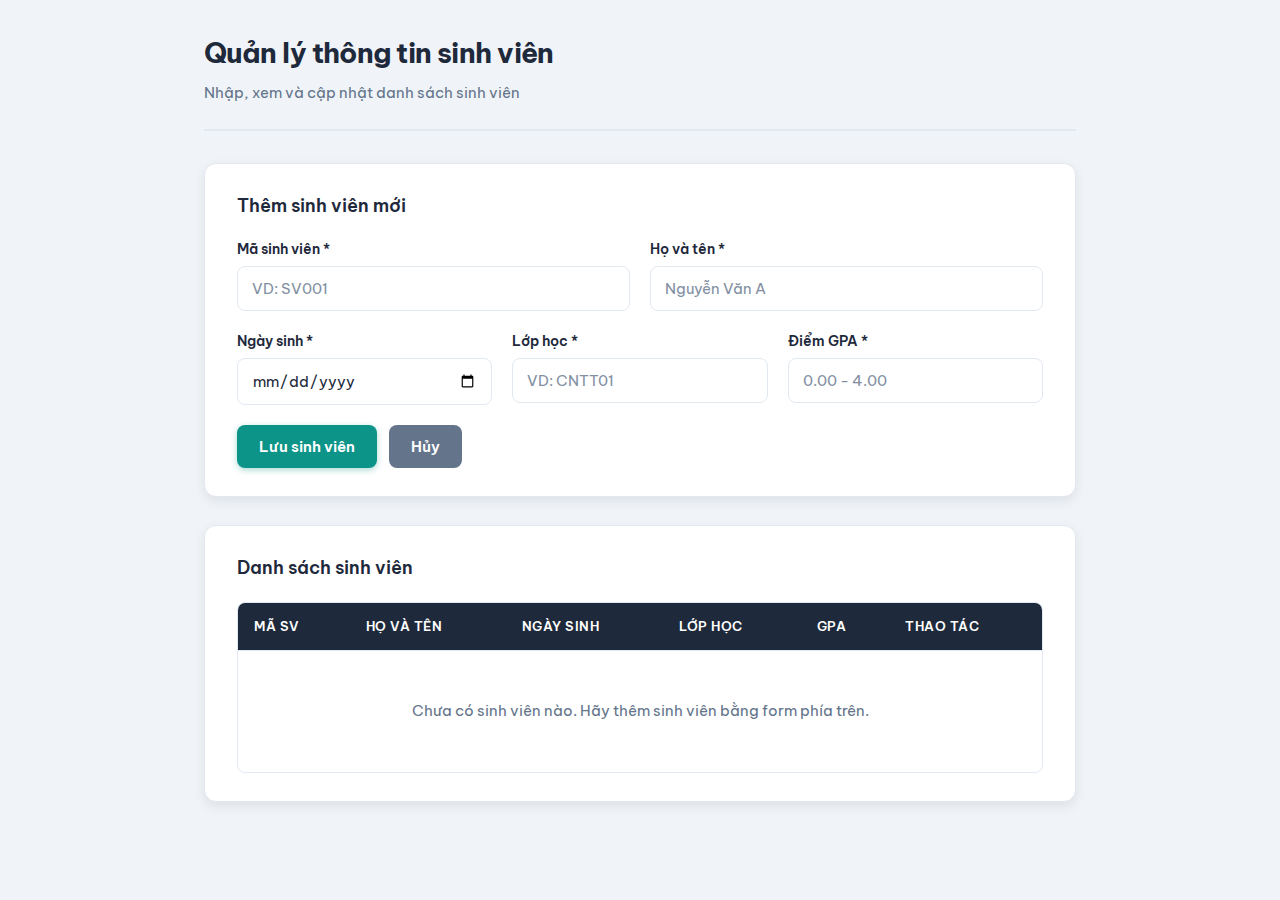
<file: index.html>
<!DOCTYPE html>
<html lang="vi">
<head>
    <meta charset="UTF-8">
    <meta name="viewport" content="width=device-width, initial-scale=1.0">
    <title>Quản lý sinh viên</title>
    <link rel="preconnect" href="https://fonts.googleapis.com">
    <link rel="preconnect" href="https://fonts.gstatic.com" crossorigin>
    <link href="https://fonts.googleapis.com/css2?family=Be+Vietnam+Pro:wght@400;500;600;700&display=swap" rel="stylesheet">
    <link rel="stylesheet" href="styles.css">
</head>
<body>
    <header class="page-header">
        <h1>Quản lý thông tin sinh viên</h1>
        <p class="header-desc">Nhập, xem và cập nhật danh sách sinh viên</p>
    </header>

    <div class="form-section">
        <h2 id="form-title">Thêm sinh viên mới</h2>
        <form id="student-form">
            <div class="form-row">
                <div>
                    <label for="maSV">Mã sinh viên *</label>
                    <input type="text" id="maSV" required placeholder="VD: SV001">
                </div>
                <div>
                    <label for="hoTen">Họ và tên *</label>
                    <input type="text" id="hoTen" required placeholder="Nguyễn Văn A">
                </div>
            </div>
            <div class="form-row">
                <div>
                    <label for="ngaySinh">Ngày sinh *</label>
                    <input type="date" id="ngaySinh" required>
                </div>
                <div>
                    <label for="lopHoc">Lớp học *</label>
                    <input type="text" id="lopHoc" required placeholder="VD: CNTT01">
                </div>
                <div>
                    <label for="gpa">Điểm GPA *</label>
                    <input type="number" id="gpa" required min="0" max="4" step="0.01" placeholder="0.00 - 4.00">
                </div>
            </div>
            <div class="btn-group">
                <button type="submit" class="btn-primary">Lưu sinh viên</button>
                <button type="button" class="btn-secondary" id="btn-huy">Hủy</button>
            </div>
        </form>
    </div>

    <div class="table-section">
        <h2>Danh sách sinh viên</h2>
        <div id="table-container">
            <table id="student-table">
                <thead>
                    <tr>
                        <th>Mã SV</th>
                        <th>Họ và tên</th>
                        <th>Ngày sinh</th>
                        <th>Lớp học</th>
                        <th>GPA</th>
                        <th>Thao tác</th>
                    </tr>
                </thead>
                <tbody id="student-tbody">
                </tbody>
            </table>
            <p class="empty-msg" id="empty-msg">Chưa có sinh viên nào. Hãy thêm sinh viên bằng form phía trên.</p>
        </div>
    </div>

    <script>
        /**
         * Lớp Sinh viên với các thuộc tính và phương thức cập nhật
         */
        class SinhVien {
            constructor(maSV, hoTen, ngaySinh, lopHoc, gpa) {
                this.maSV = maSV;
                this.hoTen = hoTen;
                this.ngaySinh = ngaySinh;
                this.lopHoc = lopHoc;
                this.gpa = parseFloat(gpa);
            }

            // Cập nhật toàn bộ thông tin
            capNhatThongTin(maSV, hoTen, ngaySinh, lopHoc, gpa) {
                if (maSV !== undefined) this.maSV = maSV;
                if (hoTen !== undefined) this.hoTen = hoTen;
                if (ngaySinh !== undefined) this.ngaySinh = ngaySinh;
                if (lopHoc !== undefined) this.lopHoc = lopHoc;
                if (gpa !== undefined) this.gpa = parseFloat(gpa);
            }

            setMaSV(maSV) { this.maSV = maSV; }
            setHoTen(hoTen) { this.hoTen = hoTen; }
            setNgaySinh(ngaySinh) { this.ngaySinh = ngaySinh; }
            setLopHoc(lopHoc) { this.lopHoc = lopHoc; }
            setGpa(gpa) { this.gpa = parseFloat(gpa); }

            getMaSV() { return this.maSV; }
            getHoTen() { return this.hoTen; }
            getNgaySinh() { return this.ngaySinh; }
            getLopHoc() { return this.lopHoc; }
            getGpa() { return this.gpa; }
        }

        // Danh sách sinh viên 
        let danhSachSinhVien = [];
        let indexDangSua = -1; // -1: đang thêm mới, >= 0: đang sửa sinh viên tại index

        const form = document.getElementById('student-form');
        const tbody = document.getElementById('student-tbody');
        const emptyMsg = document.getElementById('empty-msg');
        const formTitle = document.getElementById('form-title');
        const btnHuy = document.getElementById('btn-huy');

        function formatDate(str) {
            if (!str) return '';
            const d = new Date(str);
            const day = String(d.getDate()).padStart(2, '0');
            const month = String(d.getMonth() + 1).padStart(2, '0');
            const year = d.getFullYear();
            return day + '/' + month + '/' + year;
        }

        function renderTable() {
            tbody.innerHTML = '';
            if (danhSachSinhVien.length === 0) {
                emptyMsg.style.display = 'block';
                return;
            }
            emptyMsg.style.display = 'none';
            danhSachSinhVien.forEach((sv, index) => {
                const tr = document.createElement('tr');
                tr.innerHTML = `
                    <td>${sv.maSV}</td>
                    <td>${sv.hoTen}</td>
                    <td>${formatDate(sv.ngaySinh)}</td>
                    <td>${sv.lopHoc}</td>
                    <td class="gpa">${sv.gpa.toFixed(2)}</td>
                    <td>
                        <div class="actions">
                            <button type="button" class="btn-edit" data-index="${index}">Sửa</button>
                            <button type="button" class="btn-delete" data-index="${index}">Xóa</button>
                        </div>
                    </td>
                `;
                tbody.appendChild(tr);
            });

            // Gắn sự kiện Sửa và Xóa
            tbody.querySelectorAll('.btn-edit').forEach(btn => {
                btn.addEventListener('click', function() {
                    const i = parseInt(this.getAttribute('data-index'), 10);
                    moFormSua(i);
                });
            });
            tbody.querySelectorAll('.btn-delete').forEach(btn => {
                btn.addEventListener('click', function() {
                    const i = parseInt(this.getAttribute('data-index'), 10);
                    if (confirm('Bạn có chắc muốn xóa sinh viên này?')) {
                        danhSachSinhVien.splice(i, 1);
                        if (indexDangSua === i) resetForm();
                        else if (indexDangSua > i) indexDangSua--;
                        renderTable();
                    }
                });
            });
        }

        function moFormSua(index) {
            indexDangSua = index;
            const sv = danhSachSinhVien[index];
            document.getElementById('maSV').value = sv.maSV;
            document.getElementById('hoTen').value = sv.hoTen;
            document.getElementById('ngaySinh').value = sv.ngaySinh;
            document.getElementById('lopHoc').value = sv.lopHoc;
            document.getElementById('gpa').value = sv.gpa;
            formTitle.textContent = 'Cập nhật thông tin sinh viên';
        }

        function resetForm() {
            indexDangSua = -1;
            form.reset();
            formTitle.textContent = 'Thêm sinh viên mới';
        }

        form.addEventListener('submit', function(e) {
            e.preventDefault();
            const maSV = document.getElementById('maSV').value.trim();
            const hoTen = document.getElementById('hoTen').value.trim();
            const ngaySinh = document.getElementById('ngaySinh').value;
            const lopHoc = document.getElementById('lopHoc').value.trim();
            const gpa = document.getElementById('gpa').value;

            if (indexDangSua >= 0) {
                // Cập nhật sinh viên hiện có bằng phương thức của đối tượng
                const sv = danhSachSinhVien[indexDangSua];
                sv.capNhatThongTin(maSV, hoTen, ngaySinh, lopHoc, gpa);
                resetForm();
            } else {
                // Kiểm tra trùng mã SV khi thêm mới
                if (danhSachSinhVien.some(s => s.maSV === maSV)) {
                    alert('Mã sinh viên đã tồn tại. Vui lòng nhập mã khác.');
                    return;
                }
                const sv = new SinhVien(maSV, hoTen, ngaySinh, lopHoc, gpa);
                danhSachSinhVien.push(sv);
                form.reset();
            }
            renderTable();
        });

        btnHuy.addEventListener('click', function() {
            resetForm();
        });

        renderTable();
    </script>
</body>
</html>
</file>
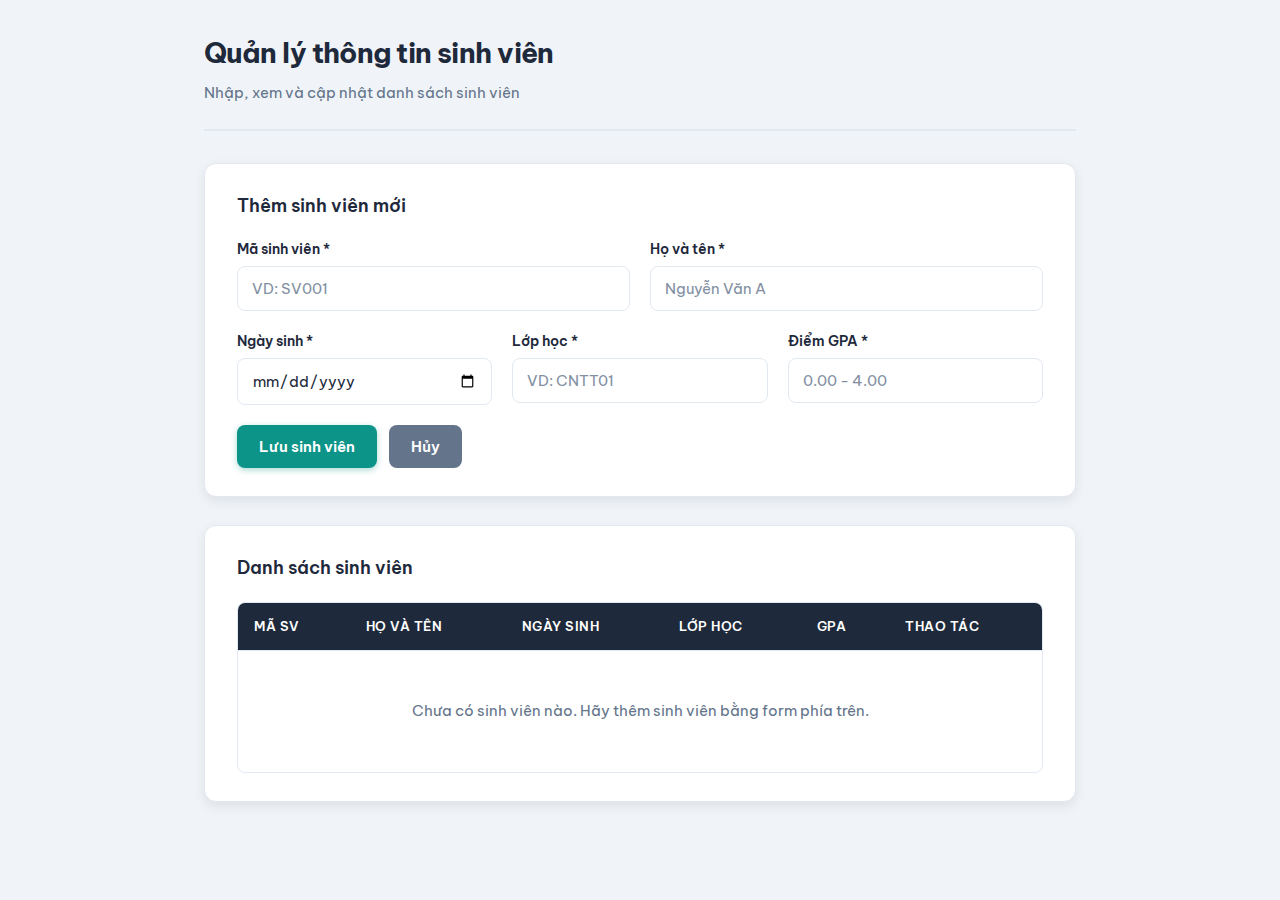
<file: sinh-vien.html>
<!DOCTYPE html>
<html lang="vi">
<head>
    <meta charset="UTF-8">
    <meta name="viewport" content="width=device-width, initial-scale=1.0">
    <title>Quản lý sinh viên</title>
    <link rel="preconnect" href="https://fonts.googleapis.com">
    <link rel="preconnect" href="https://fonts.gstatic.com" crossorigin>
    <link href="https://fonts.googleapis.com/css2?family=Be+Vietnam+Pro:wght@400;500;600;700&display=swap" rel="stylesheet">
    <link rel="stylesheet" href="sinh-vien.css">
</head>
<body>
    <header class="page-header">
        <h1>Quản lý thông tin sinh viên</h1>
        <p class="header-desc">Nhập, xem và cập nhật danh sách sinh viên</p>
    </header>

    <div class="form-section">
        <h2 id="form-title">Thêm sinh viên mới</h2>
        <form id="student-form">
            <div class="form-row">
                <div>
                    <label for="maSV">Mã sinh viên *</label>
                    <input type="text" id="maSV" required placeholder="VD: SV001">
                </div>
                <div>
                    <label for="hoTen">Họ và tên *</label>
                    <input type="text" id="hoTen" required placeholder="Nguyễn Văn A">
                </div>
            </div>
            <div class="form-row">
                <div>
                    <label for="ngaySinh">Ngày sinh *</label>
                    <input type="date" id="ngaySinh" required>
                </div>
                <div>
                    <label for="lopHoc">Lớp học *</label>
                    <input type="text" id="lopHoc" required placeholder="VD: CNTT01">
                </div>
                <div>
                    <label for="gpa">Điểm GPA *</label>
                    <input type="number" id="gpa" required min="0" max="4" step="0.01" placeholder="0.00 - 4.00">
                </div>
            </div>
            <div class="btn-group">
                <button type="submit" class="btn-primary">Lưu sinh viên</button>
                <button type="button" class="btn-secondary" id="btn-huy">Hủy</button>
            </div>
        </form>
    </div>

    <div class="table-section">
        <h2>Danh sách sinh viên</h2>
        <div id="table-container">
            <table id="student-table">
                <thead>
                    <tr>
                        <th>Mã SV</th>
                        <th>Họ và tên</th>
                        <th>Ngày sinh</th>
                        <th>Lớp học</th>
                        <th>GPA</th>
                        <th>Thao tác</th>
                    </tr>
                </thead>
                <tbody id="student-tbody">
                </tbody>
            </table>
            <p class="empty-msg" id="empty-msg">Chưa có sinh viên nào. Hãy thêm sinh viên bằng form phía trên.</p>
        </div>
    </div>

    <script>
        /**
         * Lớp Sinh viên với các thuộc tính và phương thức cập nhật
         */
        class SinhVien {
            constructor(maSV, hoTen, ngaySinh, lopHoc, gpa) {
                this.maSV = maSV;
                this.hoTen = hoTen;
                this.ngaySinh = ngaySinh;
                this.lopHoc = lopHoc;
                this.gpa = parseFloat(gpa);
            }

            // Cập nhật toàn bộ thông tin
            capNhatThongTin(maSV, hoTen, ngaySinh, lopHoc, gpa) {
                if (maSV !== undefined) this.maSV = maSV;
                if (hoTen !== undefined) this.hoTen = hoTen;
                if (ngaySinh !== undefined) this.ngaySinh = ngaySinh;
                if (lopHoc !== undefined) this.lopHoc = lopHoc;
                if (gpa !== undefined) this.gpa = parseFloat(gpa);
            }

            setMaSV(maSV) { this.maSV = maSV; }
            setHoTen(hoTen) { this.hoTen = hoTen; }
            setNgaySinh(ngaySinh) { this.ngaySinh = ngaySinh; }
            setLopHoc(lopHoc) { this.lopHoc = lopHoc; }
            setGpa(gpa) { this.gpa = parseFloat(gpa); }

            getMaSV() { return this.maSV; }
            getHoTen() { return this.hoTen; }
            getNgaySinh() { return this.ngaySinh; }
            getLopHoc() { return this.lopHoc; }
            getGpa() { return this.gpa; }
        }

        // Danh sách sinh viên 
        let danhSachSinhVien = [];
        let indexDangSua = -1; // -1: đang thêm mới, >= 0: đang sửa sinh viên tại index

        const form = document.getElementById('student-form');
        const tbody = document.getElementById('student-tbody');
        const emptyMsg = document.getElementById('empty-msg');
        const formTitle = document.getElementById('form-title');
        const btnHuy = document.getElementById('btn-huy');

        function formatDate(str) {
            if (!str) return '';
            const d = new Date(str);
            const day = String(d.getDate()).padStart(2, '0');
            const month = String(d.getMonth() + 1).padStart(2, '0');
            const year = d.getFullYear();
            return day + '/' + month + '/' + year;
        }

        function renderTable() {
            tbody.innerHTML = '';
            if (danhSachSinhVien.length === 0) {
                emptyMsg.style.display = 'block';
                return;
            }
            emptyMsg.style.display = 'none';
            danhSachSinhVien.forEach((sv, index) => {
                const tr = document.createElement('tr');
                tr.innerHTML = `
                    <td>${sv.maSV}</td>
                    <td>${sv.hoTen}</td>
                    <td>${formatDate(sv.ngaySinh)}</td>
                    <td>${sv.lopHoc}</td>
                    <td class="gpa">${sv.gpa.toFixed(2)}</td>
                    <td>
                        <div class="actions">
                            <button type="button" class="btn-edit" data-index="${index}">Sửa</button>
                            <button type="button" class="btn-delete" data-index="${index}">Xóa</button>
                        </div>
                    </td>
                `;
                tbody.appendChild(tr);
            });

            // Gắn sự kiện Sửa và Xóa
            tbody.querySelectorAll('.btn-edit').forEach(btn => {
                btn.addEventListener('click', function() {
                    const i = parseInt(this.getAttribute('data-index'), 10);
                    moFormSua(i);
                });
            });
            tbody.querySelectorAll('.btn-delete').forEach(btn => {
                btn.addEventListener('click', function() {
                    const i = parseInt(this.getAttribute('data-index'), 10);
                    if (confirm('Bạn có chắc muốn xóa sinh viên này?')) {
                        danhSachSinhVien.splice(i, 1);
                        if (indexDangSua === i) resetForm();
                        else if (indexDangSua > i) indexDangSua--;
                        renderTable();
                    }
                });
            });
        }

        function moFormSua(index) {
            indexDangSua = index;
            const sv = danhSachSinhVien[index];
            document.getElementById('maSV').value = sv.maSV;
            document.getElementById('hoTen').value = sv.hoTen;
            document.getElementById('ngaySinh').value = sv.ngaySinh;
            document.getElementById('lopHoc').value = sv.lopHoc;
            document.getElementById('gpa').value = sv.gpa;
            formTitle.textContent = 'Cập nhật thông tin sinh viên';
        }

        function resetForm() {
            indexDangSua = -1;
            form.reset();
            formTitle.textContent = 'Thêm sinh viên mới';
        }

        form.addEventListener('submit', function(e) {
            e.preventDefault();
            const maSV = document.getElementById('maSV').value.trim();
            const hoTen = document.getElementById('hoTen').value.trim();
            const ngaySinh = document.getElementById('ngaySinh').value;
            const lopHoc = document.getElementById('lopHoc').value.trim();
            const gpa = document.getElementById('gpa').value;

            if (indexDangSua >= 0) {
                // Cập nhật sinh viên hiện có bằng phương thức của đối tượng
                const sv = danhSachSinhVien[indexDangSua];
                sv.capNhatThongTin(maSV, hoTen, ngaySinh, lopHoc, gpa);
                resetForm();
            } else {
                // Kiểm tra trùng mã SV khi thêm mới
                if (danhSachSinhVien.some(s => s.maSV === maSV)) {
                    alert('Mã sinh viên đã tồn tại. Vui lòng nhập mã khác.');
                    return;
                }
                const sv = new SinhVien(maSV, hoTen, ngaySinh, lopHoc, gpa);
                danhSachSinhVien.push(sv);
                form.reset();
            }
            renderTable();
        });

        btnHuy.addEventListener('click', function() {
            resetForm();
        });

        renderTable();
    </script>
</body>
</html>
</file>
<file: styles.css>
/* ===== Reset & Base ===== */
* {
    box-sizing: border-box;
}

:root {
    --bg-page: #f0f4f8;
    --bg-card: #ffffff;
    --primary: #0d9488;
    --primary-hover: #0f766e;
    --primary-light: rgba(13, 148, 136, 0.12);
    --text: #1e293b;
    --text-muted: #64748b;
    --border: #e2e8f0;
    --radius: 12px;
    --radius-sm: 8px;
    --shadow: 0 1px 3px rgba(0, 0, 0, 0.06);
    --shadow-md: 0 4px 12px rgba(0, 0, 0, 0.08);
    --shadow-lg: 0 10px 40px rgba(0, 0, 0, 0.1);
    --edit: #d97706;
    --edit-hover: #b45309;
    --delete: #dc2626;
    --delete-hover: #b91c1c;
    --secondary: #64748b;
    --secondary-hover: #475569;
}

body {
    font-family: 'Be Vietnam Pro', -apple-system, BlinkMacSystemFont, sans-serif;
    max-width: 920px;
    margin: 0 auto;
    padding: 32px 24px;
    background: var(--bg-page);
    color: var(--text);
    line-height: 1.5;
    min-height: 100vh;
}

/* ===== Header ===== */
.page-header {
    margin-bottom: 32px;
    padding-bottom: 24px;
    border-bottom: 2px solid var(--border);
}

.page-header h1 {
    margin: 0 0 8px 0;
    font-size: 1.75rem;
    font-weight: 700;
    color: var(--text);
    letter-spacing: -0.02em;
}

.header-desc {
    margin: 0;
    font-size: 0.95rem;
    color: var(--text-muted);
    font-weight: 400;
}

/* ===== Form Section ===== */
.form-section {
    background: var(--bg-card);
    padding: 28px 32px;
    border-radius: var(--radius);
    box-shadow: var(--shadow-md);
    margin-bottom: 28px;
    border: 1px solid var(--border);
    transition: box-shadow 0.2s ease;
}

.form-section:hover {
    box-shadow: var(--shadow-lg);
}

.form-section h2 {
    margin: 0 0 20px 0;
    font-size: 1.15rem;
    font-weight: 600;
    color: var(--text);
}

.form-row {
    display: grid;
    grid-template-columns: repeat(auto-fit, minmax(160px, 1fr));
    gap: 20px;
    margin-bottom: 20px;
}

.form-row:last-of-type {
    margin-bottom: 24px;
}

label {
    display: block;
    margin-bottom: 6px;
    font-weight: 600;
    color: var(--text);
    font-size: 0.875rem;
}

input {
    width: 100%;
    padding: 12px 14px;
    border: 1px solid var(--border);
    border-radius: var(--radius-sm);
    font-size: 0.95rem;
    font-family: inherit;
    background: var(--bg-card);
    color: var(--text);
    transition: border-color 0.2s, box-shadow 0.2s;
}

input::placeholder {
    color: var(--text-muted);
    opacity: 0.8;
}

input:focus {
    outline: none;
    border-color: var(--primary);
    box-shadow: 0 0 0 3px var(--primary-light);
}

/* ===== Buttons ===== */
.btn-group {
    display: flex;
    gap: 12px;
    flex-wrap: wrap;
}

button {
    padding: 12px 22px;
    border: none;
    border-radius: var(--radius-sm);
    font-size: 0.95rem;
    font-weight: 600;
    font-family: inherit;
    cursor: pointer;
    transition: background 0.2s, transform 0.15s, box-shadow 0.2s;
}

button:active {
    transform: scale(0.98);
}

.btn-primary {
    background: var(--primary);
    color: #fff;
    box-shadow: 0 2px 6px rgba(13, 148, 136, 0.35);
}

.btn-primary:hover {
    background: var(--primary-hover);
    box-shadow: 0 4px 12px rgba(13, 148, 136, 0.4);
}

.btn-secondary {
    background: var(--secondary);
    color: #fff;
}

.btn-secondary:hover {
    background: var(--secondary-hover);
}

.btn-edit {
    background: var(--edit);
    color: #fff;
    padding: 8px 14px;
    font-size: 0.85rem;
}

.btn-edit:hover {
    background: var(--edit-hover);
}

.btn-delete {
    background: var(--delete);
    color: #fff;
    padding: 8px 14px;
    font-size: 0.85rem;
}

.btn-delete:hover {
    background: var(--delete-hover);
}

/* ===== Table Section ===== */
.table-section {
    background: var(--bg-card);
    padding: 28px 32px;
    border-radius: var(--radius);
    box-shadow: var(--shadow-md);
    overflow: hidden;
    border: 1px solid var(--border);
    transition: box-shadow 0.2s ease;
}

.table-section:hover {
    box-shadow: var(--shadow-lg);
}

.table-section h2 {
    margin: 0 0 20px 0;
    font-size: 1.15rem;
    font-weight: 600;
    color: var(--text);
}

#table-container {
    border-radius: var(--radius-sm);
    overflow: hidden;
    border: 1px solid var(--border);
}

table {
    width: 100%;
    border-collapse: collapse;
}

th, td {
    padding: 14px 16px;
    text-align: left;
    border-bottom: 1px solid var(--border);
}

th {
    background: var(--text);
    color: #fff;
    font-weight: 600;
    font-size: 0.8rem;
    text-transform: uppercase;
    letter-spacing: 0.04em;
}

tbody tr {
    transition: background 0.15s ease;
}

tbody tr:hover {
    background: var(--primary-light);
}

tbody tr:last-child td {
    border-bottom: none;
}

td {
    font-size: 0.9rem;
    color: var(--text);
}

.actions {
    display: flex;
    gap: 8px;
    flex-wrap: wrap;
}

.empty-msg {
    text-align: center;
    color: var(--text-muted);
    padding: 48px 24px;
    margin: 0;
    font-size: 0.95rem;
    line-height: 1.6;
}

.gpa {
    font-weight: 700;
    color: var(--primary);
    font-variant-numeric: tabular-nums;
}

/* Responsive */
@media (max-width: 640px) {
    body {
        padding: 20px 16px;
    }
    .form-section,
    .table-section {
        padding: 20px;
    }
    th, td {
        padding: 10px 12px;
        font-size: 0.85rem;
    }
}
</file>
<file: sinh-vien.css>
/* ===== Reset & Base ===== */
* {
    box-sizing: border-box;
}

:root {
    --bg-page: #f0f4f8;
    --bg-card: #ffffff;
    --primary: #0d9488;
    --primary-hover: #0f766e;
    --primary-light: rgba(13, 148, 136, 0.12);
    --text: #1e293b;
    --text-muted: #64748b;
    --border: #e2e8f0;
    --radius: 12px;
    --radius-sm: 8px;
    --shadow: 0 1px 3px rgba(0, 0, 0, 0.06);
    --shadow-md: 0 4px 12px rgba(0, 0, 0, 0.08);
    --shadow-lg: 0 10px 40px rgba(0, 0, 0, 0.1);
    --edit: #d97706;
    --edit-hover: #b45309;
    --delete: #dc2626;
    --delete-hover: #b91c1c;
    --secondary: #64748b;
    --secondary-hover: #475569;
}

body {
    font-family: 'Be Vietnam Pro', -apple-system, BlinkMacSystemFont, sans-serif;
    max-width: 920px;
    margin: 0 auto;
    padding: 32px 24px;
    background: var(--bg-page);
    color: var(--text);
    line-height: 1.5;
    min-height: 100vh;
}

/* ===== Header ===== */
.page-header {
    margin-bottom: 32px;
    padding-bottom: 24px;
    border-bottom: 2px solid var(--border);
}

.page-header h1 {
    margin: 0 0 8px 0;
    font-size: 1.75rem;
    font-weight: 700;
    color: var(--text);
    letter-spacing: -0.02em;
}

.header-desc {
    margin: 0;
    font-size: 0.95rem;
    color: var(--text-muted);
    font-weight: 400;
}

/* ===== Form Section ===== */
.form-section {
    background: var(--bg-card);
    padding: 28px 32px;
    border-radius: var(--radius);
    box-shadow: var(--shadow-md);
    margin-bottom: 28px;
    border: 1px solid var(--border);
    transition: box-shadow 0.2s ease;
}

.form-section:hover {
    box-shadow: var(--shadow-lg);
}

.form-section h2 {
    margin: 0 0 20px 0;
    font-size: 1.15rem;
    font-weight: 600;
    color: var(--text);
}

.form-row {
    display: grid;
    grid-template-columns: repeat(auto-fit, minmax(160px, 1fr));
    gap: 20px;
    margin-bottom: 20px;
}

.form-row:last-of-type {
    margin-bottom: 24px;
}

label {
    display: block;
    margin-bottom: 6px;
    font-weight: 600;
    color: var(--text);
    font-size: 0.875rem;
}

input {
    width: 100%;
    padding: 12px 14px;
    border: 1px solid var(--border);
    border-radius: var(--radius-sm);
    font-size: 0.95rem;
    font-family: inherit;
    background: var(--bg-card);
    color: var(--text);
    transition: border-color 0.2s, box-shadow 0.2s;
}

input::placeholder {
    color: var(--text-muted);
    opacity: 0.8;
}

input:focus {
    outline: none;
    border-color: var(--primary);
    box-shadow: 0 0 0 3px var(--primary-light);
}

/* ===== Buttons ===== */
.btn-group {
    display: flex;
    gap: 12px;
    flex-wrap: wrap;
}

button {
    padding: 12px 22px;
    border: none;
    border-radius: var(--radius-sm);
    font-size: 0.95rem;
    font-weight: 600;
    font-family: inherit;
    cursor: pointer;
    transition: background 0.2s, transform 0.15s, box-shadow 0.2s;
}

button:active {
    transform: scale(0.98);
}

.btn-primary {
    background: var(--primary);
    color: #fff;
    box-shadow: 0 2px 6px rgba(13, 148, 136, 0.35);
}

.btn-primary:hover {
    background: var(--primary-hover);
    box-shadow: 0 4px 12px rgba(13, 148, 136, 0.4);
}

.btn-secondary {
    background: var(--secondary);
    color: #fff;
}

.btn-secondary:hover {
    background: var(--secondary-hover);
}

.btn-edit {
    background: var(--edit);
    color: #fff;
    padding: 8px 14px;
    font-size: 0.85rem;
}

.btn-edit:hover {
    background: var(--edit-hover);
}

.btn-delete {
    background: var(--delete);
    color: #fff;
    padding: 8px 14px;
    font-size: 0.85rem;
}

.btn-delete:hover {
    background: var(--delete-hover);
}

/* ===== Table Section ===== */
.table-section {
    background: var(--bg-card);
    padding: 28px 32px;
    border-radius: var(--radius);
    box-shadow: var(--shadow-md);
    overflow: hidden;
    border: 1px solid var(--border);
    transition: box-shadow 0.2s ease;
}

.table-section:hover {
    box-shadow: var(--shadow-lg);
}

.table-section h2 {
    margin: 0 0 20px 0;
    font-size: 1.15rem;
    font-weight: 600;
    color: var(--text);
}

#table-container {
    border-radius: var(--radius-sm);
    overflow: hidden;
    border: 1px solid var(--border);
}

table {
    width: 100%;
    border-collapse: collapse;
}

th, td {
    padding: 14px 16px;
    text-align: left;
    border-bottom: 1px solid var(--border);
}

th {
    background: var(--text);
    color: #fff;
    font-weight: 600;
    font-size: 0.8rem;
    text-transform: uppercase;
    letter-spacing: 0.04em;
}

tbody tr {
    transition: background 0.15s ease;
}

tbody tr:hover {
    background: var(--primary-light);
}

tbody tr:last-child td {
    border-bottom: none;
}

td {
    font-size: 0.9rem;
    color: var(--text);
}

.actions {
    display: flex;
    gap: 8px;
    flex-wrap: wrap;
}

.empty-msg {
    text-align: center;
    color: var(--text-muted);
    padding: 48px 24px;
    margin: 0;
    font-size: 0.95rem;
    line-height: 1.6;
}

.gpa {
    font-weight: 700;
    color: var(--primary);
    font-variant-numeric: tabular-nums;
}

/* Responsive */
@media (max-width: 640px) {
    body {
        padding: 20px 16px;
    }
    .form-section,
    .table-section {
        padding: 20px;
    }
    th, td {
        padding: 10px 12px;
        font-size: 0.85rem;
    }
}
</file>
